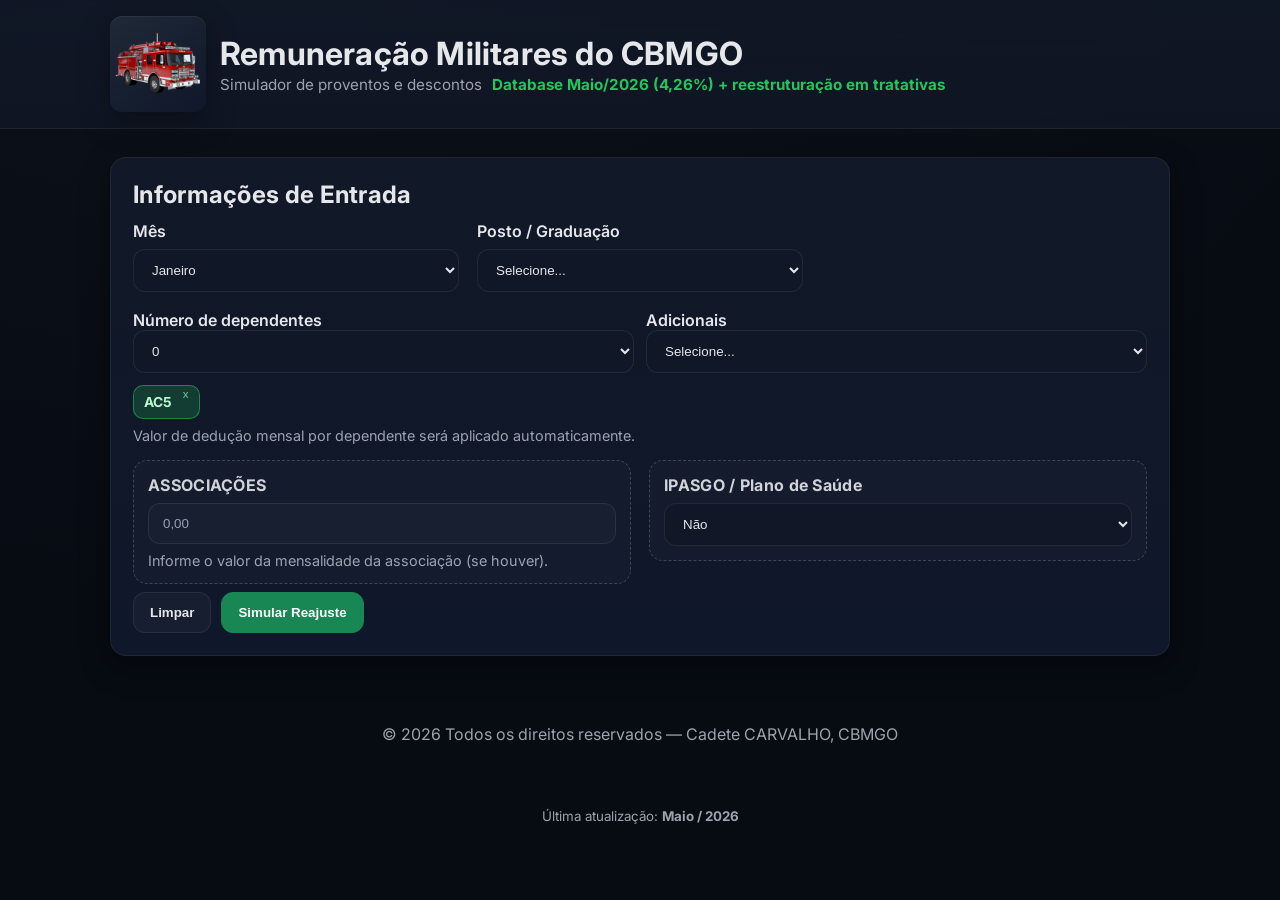
<file: index.html>
<!DOCTYPE html>
<html lang="pt-BR">
<head>
  <meta charset="utf-8" />
  <meta name="viewport" content="width=device-width,initial-scale=1" />
  <title>Remuneração – CBMGO</title>
  <link rel="stylesheet" href="styles.css" />
  <link rel="preconnect" href="https://fonts.googleapis.com">
  <link href="https://fonts.googleapis.com/css2?family=Inter:wght@400;500;600;700&amp;display=swap" rel="stylesheet">
</head>
<body>
  <header class="site-header">
    <div class="brand">
      <div class="brand-mark"><img src="assets/viatura-header.png" alt="Viatura do Corpo de Bombeiros" class="brand-img"></div>
  <div class="brand-text">
        <h1>Remuneração Militares do CBMGO</h1>
        <p class="simulador-linha"><span>Simulador de proventos e descontos</span><span class="database-tag">Database Maio/2026 (4,26%) + reestruturação em tratativas</span></p>
      </div>
    </div>
  </header>

  <main class="container">
    <section class="card inputs-card">
      <h2>Informações de Entrada</h2>
      <form id="formRemuneracao">
        <div class="grid-2">
          <div class="form-group">
            <label for="mes">Mês</label>
            <select id="mes" required>
              <option value="" disabled>Selecione...</option>
              <option value="Janeiro" selected>Janeiro</option><option>Fevereiro</option><option>Março</option>
              <option>Abril</option><option>Maio</option><option>Junho</option>
              <option>Julho</option><option>Agosto</option><option>Setembro</option>
              <option>Outubro</option><option>Novembro</option><option>Dezembro</option>
            </select>
          </div>

          <div class="form-group">
            <label for="posto">Posto / Graduação</label>
            <select id="posto" required>
              <option value="" disabled selected>Selecione...</option>
              <option value="CEL">CEL</option>
              <option value="TC">TC</option>
              <option value="MAJ">MAJ</option>
              <option value="CAP">CAP</option>
              <option value="1º TEN">1º TEN</option>
              <option value="2º TEN">2º TEN</option>
              <option value="SUBTEN / ASP OF">SUBTEN / ASP OF</option>
              <option value="1º SGT / Cadete 3º Ano">1º SGT  / Cadete 3º Ano</option>
              <option value="2º SGT / Cadete 2º Ano">2º SGT / Cadete 2º Ano</option>
              <option value="3º SGT / Cadete 1º Ano">3º SGT / Cadete 1º Ano</option>
              <option value="CB">CB</option>
              <option value="SD 1º CLASSE">SD 1º CLASSE</option>
              <option value="SD 2º CLASSE">SD 2º CLASSE</option>
            </select>
          </div>

          <div class="form-group dep-add-group">
            <div class="dep-add-row">
              <div class="dep-col">
                <label for="dependentes">Número de dependentes</label>
                <select id="dependentes" required>
                  <option value="0" selected>0</option>
                  <option>1</option><option>2</option><option>3</option><option>4</option>
                  <option>5</option><option>6</option><option>7</option><option>8</option>
                  <option>9</option><option>10</option>
                </select>
              </div>
              <div class="adicionais-col">
                <label for="adicionaisSelect">Adicionais</label>
                <select id="adicionaisSelect">
                  <option value="" selected>Selecione...</option>
                  <option value="AC2">AC2 (Horas-Aulas Ministradas)</option>
                  <option value="AC3">AC3 (Indenização por localidade)</option>
                  <option value="AC4">AC4 (Indenização por Serviço Extraordinário)</option>
                  <option value="AC5">AC5 (Auxílio Alimentação)</option>
                </select>
              </div>
            </div>
            <div id="adicionaisChips" class="adicionais-chips" aria-live="polite"></div>
            <small class="muted">Valor de dedução mensal por dependente será aplicado automaticamente.</small>
          </div>

          

</div>




            

          

          
        

        
<div class="section-row">
<div class="section-box grid-span-2">
  <div class="section-title">ASSOCIAÇÕES</div>
    <div class="form-group">
      <input type="text" id="associacaoValor" inputmode="decimal" placeholder="0,00" />
      <small class="muted">Informe o valor da mensalidade da associação (se houver).</small>
    </div>
  </div> 

  <div class="section-box grid-span-2">
    <div class="section-title">IPASGO / Plano de Saúde</div>
    <div class="form-group">
      <select id="ipasgo" required>
        <option value="nao" selected>Não</option>
        <option value="basico">Plano Básico 6,81%</option>
        <option value="especial">Plano Especial 12,48%</option>
        <option value="manual">Manual</option>
      </select>
    </div>
    <div class="form-group hidden" id="grupoIpasgoValor">
  <div class="spacer-6"></div>
  <label for="valorIpasgo"> <small class="muted">Informe Valor Mensal Plano de Saúde (R$)</small></label>
  <div class="input-with-badge">
    <input type="text" id="valorIpasgo" inputmode="decimal" placeholder="0,00" />
    <span id="ipasgoPercentBadge" class="percent-badge">0,00&nbsp;%</span>
  </div>
</div>

    </div>   
  </div>

<div class="actions">
          <button type="submit" class="btn primary">Calcular</button>
          <button type="button" id="limpar" class="btn">Limpar</button>
          <button type="button" id="simularReajuste" class="btn">Simular Reajuste</button>
          <div id="reajusteWrap" class="reajuste-wrap hidden">
            <div class="reajuste-quick reajuste-range">
              <input type="range" id="reajusteRange" min="0" max="30" step="0.01" value="0" /><span id="reajusteRangeVal" class="range-val" contenteditable="true">0,00%</span></div></div>
        </div>
      </form>
    </section>

        <div id="ac4Modal" class="ac4-modal hidden" role="dialog" aria-modal="true" aria-labelledby="ac4Titulo">
      <div class="ac4-modal-card">
        <h3 id="ac4Titulo">AC4 (Indenização por Serviço Extraordinário)</h3>
        <p class="muted">Selecione os dias da semana e a quantidade de serviços (0 a 5) para cada dia.</p>
        <div class="ac4-days-row">
          <label class="ac4-day"><input type="checkbox" data-day="seg"><span>Seg</span></label>
          <label class="ac4-day"><input type="checkbox" data-day="ter"><span>Ter</span></label>
          <label class="ac4-day"><input type="checkbox" data-day="qua"><span>Qua</span></label>
          <label class="ac4-day"><input type="checkbox" data-day="qui"><span>Qui</span></label>
          <label class="ac4-day"><input type="checkbox" data-day="sex"><span>Sex</span></label>
          <label class="ac4-day"><input type="checkbox" data-day="sab"><span>Sab</span></label>
          <label class="ac4-day"><input type="checkbox" data-day="dom"><span>Dom</span></label>
        </div>
        <div class="ac4-qty-row">
          <select data-day="seg" class="ac4-qty"><option value="0" selected>0</option><option value="1">1</option><option value="2">2</option><option value="3">3</option><option value="4">4</option><option value="5">5</option></select>
          <select data-day="ter" class="ac4-qty"><option value="0" selected>0</option><option value="1">1</option><option value="2">2</option><option value="3">3</option><option value="4">4</option><option value="5">5</option></select>
          <select data-day="qua" class="ac4-qty"><option value="0" selected>0</option><option value="1">1</option><option value="2">2</option><option value="3">3</option><option value="4">4</option><option value="5">5</option></select>
          <select data-day="qui" class="ac4-qty"><option value="0" selected>0</option><option value="1">1</option><option value="2">2</option><option value="3">3</option><option value="4">4</option><option value="5">5</option></select>
          <select data-day="sex" class="ac4-qty"><option value="0" selected>0</option><option value="1">1</option><option value="2">2</option><option value="3">3</option><option value="4">4</option><option value="5">5</option></select>
          <select data-day="sab" class="ac4-qty"><option value="0" selected>0</option><option value="1">1</option><option value="2">2</option><option value="3">3</option><option value="4">4</option><option value="5">5</option></select>
          <select data-day="dom" class="ac4-qty"><option value="0" selected>0</option><option value="1">1</option><option value="2">2</option><option value="3">3</option><option value="4">4</option><option value="5">5</option></select>
        </div>
        <div class="ac4-total-row">
          <span>Total AC4</span>
          <strong id="ac4TotalPreview" class="verde">R$ 0,00</strong>
        </div>
        <small id="ac4BreakdownPreview" class="muted"></small>
        <div class="ac4-actions">
          <button type="button" id="ac4Confirm" class="btn ac4-btn-confirm">Confirmar</button>
          <button type="button" id="ac4Cancel" class="btn ghost">Cancelar</button>
        </div>
      </div>
    </div>

    <section class="card results-card" id="resultado" hidden>
      <div class="title-row"><h2>Detalhamento da Remuneração no Mês Selecionado</h2><span id="autoBadge" class="badge hidden">atualizado automaticamente</span></div>

      <div class="resume-grid">
        <div class="resume-box">
          <h3>Proventos</h3>
          <table class="table">
            <thead>
              <tr><th>Descrição</th><th class="right">Valor (R$)</th></tr>
            </thead>
            <tbody id="tbodyProventos"></tbody>
            <tfoot><tr class="total-bruto"><td><strong>Somatório Remuneração Bruta</strong></td>
                <td class="right total azul" id="totalBruto">R$ 0,00</td>
              </tr>
            </tfoot>
          </table>
        </div>

        <div class="resume-box">
          <h3>Descontos</h3>
          <table class="table">
            <thead>
              <tr><th>Descrição</th><th class="right">Valor (R$)</th></tr>
            </thead>
            <tbody id="tbodyDescontos"></tbody>
            <tfoot><tr class="total-descontos"><td><strong>Somatório Descontos</strong></td>
                <td class="right total vermelho" id="totalDescontos">R$ 0,00</td>
              </tr>
            </tfoot>
          </table>
        </div>

        <div class="resume-box destaque">
          <h3>Resumo</h3>
          <div class="summary-line">
            <span>Remuneração Bruta</span>
            <span class="azul" id="resumoBruto">R$ 0,00</span>
          </div>

          <div class="summary-line">
            <span>Descontos</span>
            <span class="vermelho" id="resumoDescontos">R$ 0,00</span>
          </div>
          <div class="summary-line grande">
            <span>Remuneração Líquida</span>
            <span class="verde" id="resumoLiquido">R$ 0,00</span>
          </div>

          <div class="notes">
            <p class="muted">
            </p>
            <p id="metodoIrpf" class="muted"></p>
          </div>
        </div>
      </div>


     
        <div class="section-sep" aria-hidden="true"></div>
<div class="resume-box destaque" id="ferias13Box">
          <h3>Adicional Férias (1/3) e 13º</h3>
          <div class="ferias13-responsive">
            <div class="f13-row">
              <div class="f13-card f13-card-ferias">
                <div class="f13-title">Adicional Férias (1/3) <button class="f13-info" type="button" aria-label="Informação sobre o terço de férias" title="Informação">i</button><div class="f13-tooltip" role="tooltip">Neste simulador, não incide contribuição previdenciária (10,5%) sobre o terço de férias.</div></div>
                <div class="f13-item"><span>Bruto</span><strong class="azul" id="feriasBruto">R$ 0,00</strong></div>
                <div class="f13-item">
                  <span>Descontos</span><strong class="vermelho" id="feriasDesc">R$ 0,00</strong>
                </div>
                <small class="muted f13-sub" id="feriasDescBreak">Prev: R$ 0,00 | IR: R$ 0,00</small>
                <div class="f13-item total"><span>Líquido</span><strong class="verde" id="feriasLiquido">R$ 0,00</strong></div>
              </div>

              <div class="f13-card f13-card-decimo">
                <div class="f13-title">13º (gratificação natalina)</div>
                <div class="f13-item"><span>Bruto</span><strong class="azul" id="decimoBruto">R$ 0,00</strong></div>
                <div class="f13-item">
                  <span>Descontos</span><strong class="vermelho" id="decimoDesc">R$ 0,00</strong>
                </div>
                <small class="muted f13-sub" id="decimoDescBreak">Prev: R$ 0,00 | IR: R$ 0,00</small>
                <div class="f13-item total"><span>Líquido</span><strong class="verde" id="decimoLiquido">R$ 0,00</strong></div>
              </div>
            

              <div class="f13-card f13-summary">
                <div class="f13-title">Resumo Adicional Férias e 13º</div>
                <div class="f13-item f13-item--stack no-divider"><span>Total Bruto</span><div class="f13-right-col"><strong class="azul" id="ferias13TotBruto">R$ 0,00</strong><small class="muted f13-delta" id="ferias13TotBrutoDelta"></small></div></div>
              
                <div class="f13-item f13-item--stack no-divider"><span>Total Descontos</span><div class="f13-right-col"><strong class="vermelho" id="ferias13TotDesc">R$ 0,00</strong><small class="muted f13-delta" id="ferias13TotDescDelta"></small></div></div>
              
                <div class="f13-item f13-item--stack total no-divider"><span>Total Líquido</span><div class="f13-right-col"><strong class="verde" id="ferias13TotLiquido">R$ 0,00</strong><small class="muted f13-delta" id="ferias13TotLiquidoDelta"></small></div></div>
              </div>
            </div>
    </div>          
  </div>

        <div class="resume-box destaque" id="detalhamentoAnualBox">
          <h3>Detalhamento Anual (remunerações mês a mês, Adicional Férias (1/3) e 13º)</h3>
          <div class="table-scroll">
            <table class="table table-compact" id="tabelaDetalhamentoAnual">
              <thead id="theadDetalhamentoAnual"></thead>
              <tbody id="tbodyDetalhamentoAnual"></tbody>
            </table>
          </div>
	</div>


        <div class="resume-box destaque" id="valoresAnuaisBox">
          <h3>VALORES ANUAIS</h3>
          <div class="summary-line grande proventos-destaque">
            <span class="azul"><strong>PROVENTOS</strong></span>
            <span class="azul" id="valoresAnuaisProventos">R$ 0,00</span>
          </div>
          <div class="summary-line grande descontos-destaque">
            <span class="vermelho"><strong>DESCONTOS</strong></span>
            <span class="vermelho" id="valoresAnuaisDescontos">R$ 0,00</span>
          </div>
          <div class="summary-line grande">
            <span class="verde"><strong>REMUNERAÇÃO LÍQUIDA</strong></span>
            <span class="verde" id="valoresAnuaisLiquido">R$ 0,00</span>
          </div>
        </div>

    </section>
  </main>



  <footer class="site-footer">
    <p>© <span id="ano"></span> Todos os direitos reservados — Cadete CARVALHO, CBMGO</p>
  </footer>

  <script src="app.js"></script>

  <script>
  (function(){
    const BRL_ANUAL = new Intl.NumberFormat('pt-BR', { style: 'currency', currency: 'BRL' });

    function parseBRLAnual(txt) {
      if (!txt) return 0;
      txt = String(txt).replace(/\u00A0/g, ' ').trim();
      if (!txt || txt === '—' || txt === '-') return 0;
      // remove tudo que não for dígito, vírgula ou sinal
      const norm = txt.replace(/[^\d,-]/g, '').replace(/\./g, '').replace(',', '.');
      const n = Number(norm);
      return Number.isFinite(n) ? n : 0;
    }

    function recalcValoresAnuaisBox() {
      try {
        const tabela = document.getElementById('tabelaDetalhamentoAnual');
        if (!tabela) return;
        const tbody = (tabela.tBodies && tabela.tBodies.length ? tabela.tBodies[0] : null) ||
                      tabela.querySelector('tbody') || tabela;
        if (!tbody) return;

        const rows = tbody.querySelectorAll('tr');
        if (!rows || rows.length < 3) return;

        function sumRow(row) {
          let total = 0;
          for (let i = 1; i < row.cells.length; i++) {
            const cell = row.cells[i];
            if (!cell) continue;
            let txt = (cell.textContent || cell.innerText || '').replace(/\u00A0/g, ' ').trim();
            if (!txt || txt === '—' || txt === '-') continue;
            const v = parseBRLAnual(txt);
            if (Number.isFinite(v)) total += v;
          }
          return total;
        }

        const proventos = sumRow(rows[0]);
        const descontos = sumRow(rows[1]);
        const liquido   = sumRow(rows[2]);

        const vp = document.getElementById('valoresAnuaisProventos');
        const vd = document.getElementById('valoresAnuaisDescontos');
        const vl = document.getElementById('valoresAnuaisLiquido');

        if (vp) vp.textContent = BRL_ANUAL.format(proventos);
        if (vd) vd.textContent = BRL_ANUAL.format(descontos);
        if (vl) vl.textContent = BRL_ANUAL.format(liquido);
      } catch (e) {
        // silencioso
      }
    }

    function setupObserverAnual() {
      const tabela = document.getElementById('tabelaDetalhamentoAnual');
      if (!tabela) {
        recalcValoresAnuaisBox();
        return;
      }
      const tbody = (tabela.tBodies && tabela.tBodies.length ? tabela.tBodies[0] : null) ||
                    tabela.querySelector('tbody') || tabela;

      if (!tbody || typeof MutationObserver === 'undefined') {
        recalcValoresAnuaisBox();
        return;
      }

      const obs = new MutationObserver(function() {
        recalcValoresAnuaisBox();
      });

      obs.observe(tbody, { childList: true, subtree: true, characterData: true });

      // Atualiza uma vez após a criação inicial da tabela
      recalcValoresAnuaisBox();
    }

    if (document.readyState === 'loading') {
      document.addEventListener('DOMContentLoaded', setupObserverAnual);
    } else {
      setupObserverAnual();
    }
  })();
  </script>


  <footer class="site-footer" role="contentinfo">
    <small>Última atualização: <strong>Maio / 2026</strong></small>
  </footer>
</body>
</html>
</file>
<file: styles.css>
:root{
  --bg:#0b0f17;
  --card:#111827;
  --card-2:#0f172a;
  --text:#e5e7eb;
  --muted:#9ca3af;
  --primary:#3b82f6;
  --primary-600:#2563eb;
  --accent:#22c55e;
  --danger:#ef4444;
  --shadow: 0 10px 30px rgba(0,0,0,.35);
  --radius: 16px;
}

*{box-sizing:border-box}
html,body{height:100%}
body{
  margin:0;
  font-family: Inter, system-ui, -apple-system, Segoe UI, Roboto, Arial, "Helvetica Neue", sans-serif;
  background: radial-gradient(1200px 700px at 20% -10%, #111827 0%, #0b0f17 35%, #070b12 100%);
  color:var(--text);
}

.site-header{
  position:sticky; top:0; z-index:10;
  background:linear-gradient(180deg, rgba(17,24,39,.9), rgba(17,24,39,.75));
  backdrop-filter: blur(6px);
  border-bottom: 1px solid rgba(255,255,255,.06);
}
.site-header .brand{
  max-width:1100px; margin:0 auto; padding:16px 20px;
  display:flex; align-items:center; gap:14px;
}
.brand-mark{
  width:44px;height:44px;border-radius:12px;
  display:grid;place-items:center;
  background:linear-gradient(145deg, #1f2937, #0f172a);
  box-shadow: inset 0 1px 0 rgba(255,255,255,.06), var(--shadow);
  font-size:22px;
}
.brand-text h1{margin:0;font-weight:700;letter-spacing:.2px}
.brand-text p{margin:2px 0 0;color:var(--muted);font-size:.95rem}
.simulador-linha{
  margin:2px 0 0;
  color:var(--muted);
  font-size:.95rem;
  display:flex;
  align-items:center;
  gap:10px;
  flex-wrap:wrap;
}
.simulador-linha .database-tag{
  margin-left:auto;
  color:var(--accent);
  font-weight:700;
  text-align:right;
  max-width:520px;
  white-space:normal;
}
@media (max-width:840px){
  .simulador-linha .database-tag{
    margin-left:0;
    white-space:normal;
  }
}

.container{max-width:1100px;margin:28px auto;padding:0 20px}
.card{
  background: linear-gradient(180deg, var(--card), var(--card-2));
  border:1px solid rgba(255,255,255,.06);
  border-radius: var(--radius);
  box-shadow: var(--shadow);
  padding:22px;
}
.card h2{margin:0 0 12px 0;letter-spacing:.3px}

.inputs-card{margin-bottom:22px}
.grid-2{
  display:grid;grid-template-columns:repeat(2,minmax(0,1fr));gap:18px;
}
@media (max-width:840px){ .grid-2{grid-template-columns:1fr} }

.form-group{display:flex;flex-direction:column;gap:8px}
.dep-add-group{grid-column:1 / -1}
.dep-add-row{
  display:flex;
  gap:12px;
  align-items:flex-end;
}
.dep-col,.adicionais-col{
  flex:1;
  min-width:220px;
}
.adicionais-chips{
  display:flex;
  flex-wrap:wrap;
  gap:8px;
  margin-top:4px;
}
.adicional-chip{
  position:relative;
  background:rgba(34,197,94,.22);
  border:1px solid rgba(34,197,94,.55);
  color:#bbf7d0;
  border-radius:10px;
  padding:8px 26px 8px 10px;
  font-size:.86rem;
  font-weight:700;
  letter-spacing:.2px;
  min-width:54px;
}
.adicional-chip .chip-remove{
  position:absolute;
  top:2px;
  right:4px;
  border:0;
  background:transparent;
  color:#86efac;
  font-size:.72rem;
  line-height:1;
  cursor:pointer;
  opacity:.8;
}
.adicional-chip .chip-remove:hover{opacity:1}
@media (max-width:840px){
  .dep-add-row{flex-direction:column;align-items:stretch}
  .dep-col,.adicionais-col{min-width:0}
}
label{font-weight:600}
select,input{
  width:100%;padding:12px 14px;border-radius:12px;border:1px solid rgba(255,255,255,.08);
  background: rgba(255,255,255,.02); color:var(--text);
  outline:none; transition:border .15s ease, background .15s ease;
}
select:focus,input:focus{
  border-color: rgba(59,130,246,.6);
  background: rgba(59,130,246,.07);
}
input::placeholder{color:#94a3b8}
.inline{display:flex;gap:10px;align-items:center}
.hidden{display:none}
.muted{color:var(--muted);font-size:.9rem}

.actions{display:flex;gap:10px;margin-top:8px}
.btn{
  padding:12px 16px;border-radius:12px;border:1px solid rgba(255,255,255,.08);
  background: rgba(255,255,255,.03); color:var(--text);
  cursor:pointer; font-weight:600;
}
.btn:hover{background: rgba(255,255,255,.07)}
.btn.primary{
  background: linear-gradient(180deg, var(--primary), var(--primary-600));
  border-color: transparent; color:white;
}
.btn.ghost{background: transparent;border-color: rgba(255,255,255,.12)}

.results-card h3{margin:0 0 10px 0}
.resume-grid{display:grid;grid-template-columns:2fr 2fr 1.2fr;gap:18px}
@media (max-width:1100px){ .resume-grid{grid-template-columns:1fr} }

.resume-box{
  background: rgba(255,255,255,.02);
  border:1px solid rgba(255,255,255,.06);
  border-radius:14px;
  padding:14px;
}
.resume-box.destaque{display:flex;flex-direction:column;gap:10px}

.table{width:100%;border-collapse:separate;border-spacing:0 8px}
.table thead th{
  text-align:left;color:var(--muted);font-weight:600;padding:6px 10px
}
.table tbody td{
  background: rgba(255,255,255,.03);
  padding:10px;border-top:1px solid rgba(255,255,255,.06);
  border-bottom:1px solid rgba(255,255,255,.06);
}
.table tbody tr td:first-child{
  border-left:1px solid rgba(255,255,255,.06); border-radius:10px 0 0 10px;
}
.table tbody tr td:last-child{
  border-right:1px solid rgba(255,255,255,.06); border-radius:0 10px 10px 0;
}
.right{text-align:right}
.total{font-weight:700}
.azul{color:var(--primary)}
.vermelho{color:var(--danger)}
.verde{color:var(--accent)}

.summary-line{
  display:flex;justify-content:space-between;align-items:center;
  padding:10px 12px;border-radius:12px;
  background: rgba(255,255,255,.03);
  border:1px solid rgba(255,255,255,.06);
}
.summary-line.grande{font-size:1.15rem;border:1px solid rgba(34,197,94,.35); background: rgba(34,197,94,.08)}
.summary-line.grande.descontos-destaque{font-size:1.15rem;border:1px solid rgba(220,38,38,.35); background: rgba(220,38,38,.08)}
.summary-line.grande.proventos-destaque{font-size:1.15rem;border:1px solid rgba(37,99,235,.35); background: rgba(37,99,235,.08)}



.notes{margin-top:6px}

.site-footer{
  text-align:center;color:var(--muted);padding:24px 12px;
}


/* ===== Acessibilidade dos seletores (dropdown) ===== */
select {
  background-color: rgba(17, 24, 39, 0.9); /* cor do campo fechado */
  color: var(--text);
}
/* Em muitos navegadores, o pop-up das opções usa o estilo de <option> */
select option, select optgroup {
  background-color: #0f172a !important; /* lista aberta mais escura */
  color: var(--text) !important;
}
/* Quando focado/aberto, reforça contraste */
select:focus {
  border-color: rgba(59,130,246,.8);
  background-color: rgba(15, 23, 42, 0.95);
  outline: none;
}
/* Estados úteis */
option:checked { background-color: #1f2937 !important; }
option:hover { background-color: #1b2433 !important; }
/* Ajustes para browsers que respeitam color-scheme */
:root { color-scheme: dark; }

.spacer-6{height:6px}

.title-row{display:flex;align-items:center;gap:10px;flex-wrap:wrap}
.badge{display:inline-block;font-size:.8rem;padding:4px 8px;border-radius:999px;
  background:rgba(34,197,94,.15);border:1px solid rgba(34,197,94,.45);color:#86efac;
  opacity:0; transition:opacity .35s ease} .badge.show{opacity:1}
.actions .btn.primary{display:none !important}
.grid-span-2{grid-column:1 / -1}
.section-box{
  margin-top:6px;padding:14px;border-radius:14px;
  background: rgba(255,255,255,.02);
  border:1px dashed rgba(255,255,255,.18);
}
.section-title{
  font-weight:700;margin-bottom:8px;opacity:.9;letter-spacing:.3px
}

/* ===== Layout desktop: 3 colunas para entrada principal ===== */
@media (min-width: 1024px){
  .grid-2{ grid-template-columns: repeat(3, minmax(0, 1fr)); }
  /* Seções destacadas (IPASGO/ASSOCIAÇÃO) já usam grid-span-2 -> ocuparão a largura total (1 / -1) */
}

.section-row{display:grid;grid-template-columns:1fr;gap:18px;margin-top:10px}
@media (min-width: 1024px){
  .section-row{grid-template-columns:repeat(2,minmax(0,1fr));align-items:start}
}
.section-row .section-box{grid-column:auto}
.reajuste-wrap{display:flex;align-items:center;gap:8px}
.reajuste-wrap.hidden{display:none}
.reajuste-label{font-weight:600}
.reajuste-wrap input{width:120px;text-align:center}
.actions{display:flex;gap:10px;flex-wrap:wrap}
.reajuste-quick{display:flex;gap:6px;align-items:center}
.btn.mini{padding:6px 10px;border-radius:10px;font-size:.85rem}
.invalid{border-color: rgba(239,68,68,.8) !important; box-shadow: 0 0 0 3px rgba(239,68,68,.15)}
.reajuste-select{min-width:100px;padding:8px 10px;border-radius:10px;text-align:center}
.reajuste-range{display:flex;align-items:center;gap:10px;min-width:260px;flex:1}
.reajuste-range input[type=range]{flex:1}
.range-val{min-width:64px;text-align:center;padding:4px 8px;border-radius:999px;
  background:rgba(59,130,246,.15);border:1px solid rgba(59,130,246,.35);color:#bfdbfe;font-variant-numeric:tabular-nums}

/* ==== Ajuste desktop: slider ao lado do botão "Simular Reajuste" ==== */
@media (min-width: 1024px){
  .actions{display:flex;gap:10px;flex-wrap:nowrap;align-items:center}
  #reajusteWrap{display:none}
  .reajuste-range{flex:0 1 360px;min-width:260px}
  .reajuste-wrap.hidden{display:none}
}


/* ==== Ajuste desktop: slider ao lado do botão "Simular Reajuste" (somente quando visível) ==== */
@media (min-width: 1024px){
  .actions{display:flex;gap:10px;flex-wrap:nowrap;align-items:center}
  #reajusteWrap:not(.hidden){display:flex}
  .reajuste-range{flex:0 1 360px;min-width:260px}
  .reajuste-wrap.hidden{display:none}
}


/* ===== Totais em estilo de "pill", como Remuneração Líquida ===== */
.table tfoot tr.total-bruto td{
  background: rgba(59,130,246,.08); /* azul */
  border:1px solid rgba(59,130,246,.35);
  border-radius:12px;
  padding:10px 12px;
}
.table tfoot tr.total-bruto td:first-child{ border-right:none; border-radius:12px 0 0 12px }
.table tfoot tr.total-bruto td:last-child{ border-left:none; border-radius:0 12px 12px 0 }

.table tfoot tr.total-descontos td{
  background: rgba(239,68,68,.08); /* vermelho */
  border:1px solid rgba(239,68,68,.35);
  border-radius:12px;
  padding:10px 12px;
}
.table tfoot tr.total-descontos td:first-child{ border-right:none; border-radius:12px 0 0 12px }
.table tfoot tr.total-descontos td:last-child{ border-left:none; border-radius:0 12px 12px 0 }

.total small{opacity:.85;font-weight:500;margin-left:6px}

.update-line{margin-top:6px; text-align:center; opacity:.85}
.update-line small{font-size:.9rem}

.rights-line{margin:0 0 2px 0; text-align:center}
.rights-line small{font-size:.95rem; font-weight:600; letter-spacing:.2px}

/* === Tighten footer spacing on desktop and overall === */
.site-footer{
  display:flex;
  flex-direction:column;
  align-items:center;
  gap:4px; /* controls spacing between rights-line and update-line */
}
.site-footer .rights-line,
.site-footer .update-line{ margin:0 !important; }
.site-footer .rights-line small,
.site-footer .update-line small{ line-height:1.2; }

.brand-mark img{max-width:100%;max-height:100%;object-fit:contain;border-radius:8px}

.brand-mark{width:48px;height:48px}
@media (min-width: 1024px){
  .brand-mark{width:56px;height:56px}
}
.brand-mark img{width:100%;height:100%;object-fit:contain;object-position:center}
.site-header{align-items:center}
.brand-img{image-rendering:auto}
.input-with-badge{display:flex;align-items:center;gap:8px}

.percent-badge{white-space:nowrap;font-size:.9rem;padding:4px 8px;border-radius:999px;background:rgba(59,130,246,.12);color:#1d4ed8;border:1px solid rgba(29,78,216,.2)}

#grupoIpasgoValor label{display:block;margin-bottom:6px}


/* === Logo size boost (mobile + desktop) === */
.brand-mark{width:64px;height:64px}
@media (min-width: 1024px){
  .brand-mark{width:96px;height:96px}
  .brand{gap:18px}
}

.cell-left{display:flex;align-items:center;gap:10px}
.badge-teto{background:rgba(239,68,68,.12);border-color:rgba(239,68,68,.35);color:#b91c1c;font-weight:600;margin-left:auto}

/* Visual separator before the Férias e 13º section */
.section-sep{height:1px;background:rgba(148,163,184,.35);margin:20px 0 20px;border-radius:999px}

/* Extra spacing for the Férias e 13º box */
#ferias13Box{margin-top:12px}


/* ===== Férias & 13º: mobile-first cards ===== */
.ferias13-responsive{display:flex;flex-direction:column;gap:12px}
.f13-row{display:grid;grid-template-columns:1fr;gap:12px}
@media(min-width:680px){.f13-row{grid-template-columns:1fr 1fr}}
.f13-card{padding:12px 14px;border:1px solid rgba(148,163,184,.25);border-radius:14px;background:rgba(30,41,59,.35);backdrop-filter:blur(2px)}
.f13-title{font-weight:700;margin-bottom:6px;font-size:1rem}
.f13-item{display:flex;justify-content:space-between;align-items:baseline;padding:8px 0;border-bottom:1px dashed rgba(148,163,184,.25)}
.f13-item.total{border-bottom:none;padding-top:10px}
.f13-sub{display:block;margin:2px 0 2px 0}
.f13-total-card{padding:12px 14px;border:1px solid rgba(148,163,184,.35);border-radius:14px;background:rgba(17,24,39,.35)}
.f13-total-line{display:flex;justify-content:space-between;align-items:baseline;padding:8px 0}
.f13-total-line.highlight{border-top:1px solid rgba(148,163,184,.25);margin-top:6px;padding-top:12px}
/* tighten typography on very narrow phones */
@media(max-width:360px){.f13-item span,.f13-total-line span{font-size:.92rem} .f13-title{font-size:.98rem}}


/* ===== Desktop (≥1024px): 3 columns for Férias & 13º cards ===== */
@media(min-width:1024px){
  .f13-row{grid-template-columns:1fr 1fr 1fr}
}
/* Summary card accent */
.f13-summary .f13-title{display:flex;align-items:center;gap:6px}
.f13-summary .f13-item.total{border-top:1px solid rgba(148,163,184,.25);margin-top:6px;padding-top:12px}


@media(min-width:768px){.f13-row{grid-template-columns:1fr 1fr 1fr}}


/* Equal heights for Férias & 13º cards */
.f13-row{align-items:stretch}
.f13-card{display:flex;flex-direction:column;height:100%}
.f13-item.total{margin-top:auto}


.f13-note{display:block;margin-top:2px;font-style:italic}


/* ===== Info icon + tooltip for Férias (1/3) ===== */
.f13-title{position:relative}
.f13-info{
  display:inline-flex;justify-content:center;align-items:center;
  width:18px;height:18px;line-height:18px;border-radius:999px;
  border:1px solid rgba(148,163,184,.45); background:transparent;
  font-weight:700;font-size:.8rem;cursor:pointer;margin-left:6px;
  color:#bfdbfe; /* same family as azul tone */
}
.f13-info:focus{outline:2px solid rgba(59,130,246,.55); outline-offset:2px}
.f13-tooltip{
  position:absolute; top:100%; left:0; transform:translateY(8px);
  background:rgba(15,23,42,.95); color:#e2e8f0; padding:8px 10px; border-radius:10px;
  border:1px solid rgba(148,163,184,.35); width:min(540px, 92%); z-index:50;
  font-size:.92rem; line-height:1.25rem; box-shadow:0 6px 20px rgba(2,6,23,.35);
  opacity:0; pointer-events:none; transition:opacity .15s ease, transform .15s ease;
}
.f13-title:hover .f13-tooltip,
.f13-info:focus + .f13-tooltip{ opacity:1; transform:translateY(6px); pointer-events:auto }


.f13-delta{display:block;  text-align:right; margin-top:2px;}

#ferias13TotBrutoDelta{color:var(--primary); font-weight:600;}

#ferias13TotDescDelta{color:var(--danger); font-weight:600;}

#ferias13TotLiquidoDelta{color:var(--accent); font-weight:600;}


/* Right-aligned deltas next to totals */
.f13-right{display:flex;align-items:baseline;gap:8px;justify-content:flex-end;text-align:right}
.f13-right .f13-delta{display:inline-block;margin-top:0 text-align:right; margin-top:2px;}


.f13-summary .f13-item{padding-bottom:2px border-bottom:none !important;}


/* Stack value + delta to the right, inside each item */
.f13-item--stack{}
.f13-item--stack .f13-right-col{display:flex;flex-direction:column;align-items:flex-end}
.f13-item--stack .f13-delta{margin-top:2px;text-align:right}

/* Nuke any borders/dashed in summary items */
.f13-summary .f13-item{border:0 !important;border-bottom:0 !important;background-image:none !important;box-shadow:none !important}
.f13-summary .f13-item.total{border-top:0 !important}



/* Force remove any dashed/borders/backgrounds between summary totals and deltas */
.f13-summary .f13-item.no-divider{
  border:0 !important;
  border-bottom:0 !important;
  background:transparent !important;
  background-image:none !important;
  box-shadow:none !important;
  outline:0 !important;
}
/* Also ensure the right column has no border baseline artifacts */
.f13-summary .f13-item.no-divider .f13-right-col{
  border:0 !important; background:none !important; box-shadow:none !important;
}


/* Remove dashed line between Bruto and Descontos in the 13º card */
.f13-card-decimo .f13-item:first-of-type{border-bottom:none !important}

/* Ensure no dashed line between Bruto and Descontos in 13º */
.ac4-modal{
  position:fixed;
  inset:0;
  background:rgba(2,6,23,.72);
  display:flex;
  align-items:center;
  justify-content:center;
  padding:16px;
  z-index:1200;
}
.ac4-modal.hidden{display:none}
.ac4-modal-card{
  width:min(940px, 100%);
  background:linear-gradient(180deg,#0f172a,#0b1220);
  border:1px solid rgba(148,163,184,.35);
  border-radius:14px;
  padding:14px;
}
.ac4-days-row,
.ac4-qty-row{
  display:grid;
  grid-template-columns:repeat(7,minmax(64px,1fr));
  gap:8px;
}
.ac4-days-row{margin:10px 0 8px}
.ac4-day{
  display:flex;
  align-items:center;
  justify-content:center;
  gap:4px;
  font-weight:600;
  font-size:.88rem;
}
.ac4-day input{width:auto;margin:0}
.ac4-qty{
  width:100%;
  text-align:center;
  padding:8px 6px;
  border-radius:10px;
}
.ac4-total-row{
  margin-top:10px;
  display:flex;
  align-items:center;
  justify-content:space-between;
  font-weight:700;
}
#ac4BreakdownPreview{
  display:block;
  margin-top:6px;
  line-height:1.35;
}
.ac4-actions{
  margin-top:10px;
  display:flex;
  gap:8px;
  justify-content:flex-end;
}
.ac4-btn-confirm{
  background:linear-gradient(180deg,#16a34a,#15803d);
  border-color:transparent;
  color:#f0fdf4;
}
.f13-card-decimo .f13-title + .f13-item{border-bottom:none !important}


/* Robust fix: remove any divider/trace between "Descontos" and the "Prev/IR" line in 13º card */
.f13-card-decimo .f13-item:nth-of-type(2){
  border:0 !important;
  border-bottom:none !important;
  background-image:none !important;
  box-shadow:none !important;
}
/* Also ensure the "Prev/IR" line has no top border or background artifact */
.f13-card-decimo .f13-sub{
  border:0 !important;
  border-top:none !important;
  background-image:none !important;
  box-shadow:none !important;
}
/* Nuclear option: disable any before/after decorative lines for these elements */
.f13-card-decimo .f13-item:nth-of-type(2)::before,
.f13-card-decimo .f13-item:nth-of-type(2)::after,
.f13-card-decimo .f13-sub::before,
.f13-card-decimo .f13-sub::after{
  content:none !important;
  border:0 !important;
  background:none !important;
  box-shadow:none !important;
}



/* Remove dashed line between Bruto and Descontos in the Férias (1/3) card */
.f13-card-ferias .f13-title + .f13-item{border-bottom:none !important}
/* Nuclear safeguard for that first item in the card */
.f13-card-ferias .f13-item:first-of-type{
  border-bottom:none !important;
  border:0 !important;
  background-image:none !important;
  box-shadow:none !important;
}


.table-scroll{overflow-x:auto}

.table-compact th,.table-compact td{padding:6px 8px}

#detalhamentoAnualBox{margin-top:18px}


/* Cores para Detalhamento Anual */
#tabelaDetalhamentoAnual tbody tr.f13-row-proventos td:not(:first-child){ color:#1e40af; } /* azul */
#tabelaDetalhamentoAnual tbody tr.f13-row-descontos td:not(:first-child){ color:#b91c1c; } /* vermelho */
#tabelaDetalhamentoAnual tbody tr.f13-row-liquido td:not(:first-child){ color:#15803d; } /* verde */



/* FORÇAR cores nas linhas do Detalhamento Anual */
#tabelaDetalhamentoAnual tbody tr.f13-row-proventos td:not(:first-child){ color:#1e40af !important; } /* azul */
#tabelaDetalhamentoAnual tbody tr.f13-row-descontos td:not(:first-child){ color:#b91c1c !important; } /* vermelho */
#tabelaDetalhamentoAnual tbody tr.f13-row-liquido   td:not(:first-child){ color:#15803d !important; } /* verde */


/* Valores Anuais */
#valoresAnuaisBox { margin-top: 16px; border-color: #facc15; } /* borda amarela para destacar o box */
#valoresAnuaisBox h3 { color: #facc15; } /* título em amarelo */
#tabelaValoresAnuais td { padding: 6px 8px; }
#tabelaValoresAnuais td.right { text-align: right; }


/* === Valores Anuais: cores dos totais (forçado) === */
#valoresAnuaisProventos { color: #0d6efd !important; font-weight: 600; } /* azul */
#valoresAnuaisDescontos { color: #dc3545 !important; font-weight: 600; } /* vermelho */
#valoresAnuaisLiquido { color: #198754 !important; font-weight: 700; }   /* verde */



/* === Valores Anuais: linhas com fundo translúcido (azul, vermelho, verde) === */
#tabelaValoresAnuais tbody tr:nth-child(1) td { background-color: rgba(13, 110, 253, 0.10); }  /* Proventos */
#tabelaValoresAnuais tbody tr:nth-child(2) td { background-color: rgba(220, 53, 69, 0.10); }  /* Descontos */
#tabelaValoresAnuais tbody tr:nth-child(3) td { background-color: rgba(25, 135, 84, 0.10); }  /* Remuneração Líquida */

/* manter legibilidade do texto nas células à direita */
#tabelaValoresAnuais td.right { font-weight: 600; }



/* === Simular Reajuste: botão e slider em verde === */
#simularReajuste{
  background: #198754 !important;       /* verde */
  border-color: #198754 !important;
  color: #fff !important;
}
#simularReajuste:hover{
  background: #157347 !important;        /* verde mais escuro no hover */
  border-color: #157347 !important;
  color: #fff !important;
}

/* Slider (range) #reajusteRange em verde */
#reajusteRange{
  -webkit-appearance: none;
  appearance: none;
  width: 100%;
  height: 8px;
  border-radius: 999px;
  background: rgba(25,135,84,.35);       /* trilho verde translúcido */
  outline: none;
}

/* WebKit (Chrome, Edge, Safari) */
#reajusteRange::-webkit-slider-runnable-track{
  height: 8px;
  border-radius: 999px;
  background: rgba(25,135,84,.5);        /* trilho */
}
#reajusteRange::-webkit-slider-thumb{
  -webkit-appearance: none;
  appearance: none;
  width: 18px;
  height: 18px;
  margin-top: -5px;                      /* centraliza no trilho de 8px */
  background: #198754;                   /* indicador */
  border: 2px solid #0f5132;             /* contorno verde escuro */
  border-radius: 50%;
  box-shadow: 0 0 0 3px rgba(25,135,84,.15);
  cursor: pointer;
}

/* Firefox */
#reajusteRange::-moz-range-track{
  height: 8px;
  border-radius: 999px;
  background: rgba(25,135,84,.5);
}
#reajusteRange::-moz-range-thumb{
  width: 18px;
  height: 18px;
  background: #198754;
  border: 2px solid #0f5132;
  border-radius: 50%;
  box-shadow: 0 0 0 3px rgba(25,135,84,.15);
  cursor: pointer;
}

/* IE/old Edge (optional) */
#reajusteRange::-ms-track{
  height: 8px;
  border-radius: 999px;
  background: transparent;
  border-color: transparent;
  color: transparent;
}
#reajusteRange::-ms-fill-lower{
  background: rgba(25,135,84,.5);
  border-radius: 999px;
}
#reajusteRange::-ms-fill-upper{
  background: rgba(25,135,84,.5);
  border-radius: 999px;
}
#reajusteRange::-ms-thumb{
  width: 18px;
  height: 18px;
  background: #198754;
  border: 2px solid #0f5132;
  border-radius: 50%;
  box-shadow: 0 0 0 3px rgba(25,135,84,.15);
  cursor: pointer;
}



/* === Férias e 13º: deltas no resumo (abaixo, à direita) === */
#ferias13Box .delta-right{
  display: block;
  text-align: right;
  margin-top: 2px;         /* bem próximo do valor acima */
  font-size: 0.85rem;
  line-height: 1.2;
  font-weight: 600;
  text-decoration: none;
}
#ferias13Box .delta-blue  { color: #0d6efd !important; }  /* Total Bruto */
#ferias13Box .delta-red   { color: #dc3545 !important; }  /* Total Descontos */
#ferias13Box .delta-green { color: #198754 !important; }  /* Total Líquido */



/* === Férias e 13º: DELTAS INLINE À DIREITA (robustos via data-delta) === */
#ferias13TotBruto, #ferias13TotDesc, #ferias13TotLiquido { white-space: nowrap; }
#ferias13TotBruto[data-delta]::after {
  content: " " attr(data-delta);
  color: #0d6efd;  /* azul */
  font-weight: 700;
  font-size: 0.85rem;
}
#ferias13TotDesc[data-delta]::after {
  content: " " attr(data-delta);
  color: #dc3545;  /* vermelho */
  font-weight: 700;
  font-size: 0.85rem;
}
#ferias13TotLiquido[data-delta]::after {
  content: " " attr(data-delta);
  color: #198754;  /* verde */
  font-weight: 700;
  font-size: 0.85rem;
}



/* === Férias e 13º: DELTAS INLINE — reforços de layout === */
#ferias13TotBruto, #ferias13TotDesc, #ferias13TotLiquido {
  display: inline-block;       /* garante que o ::after fique na mesma linha */
  white-space: nowrap;
  vertical-align: baseline;
}
#ferias13TotBruto[data-delta]::after,
#ferias13TotDesc[data-delta]::after,
#ferias13TotLiquido[data-delta]::after {
  margin-left: 8px;            /* espaço entre valor e delta */
}


/* v147: garantir inline e visibilidade dos ::after */
#ferias13TotBruto, #ferias13TotDesc, #ferias13TotLiquido{
  display:inline-block; white-space:nowrap; vertical-align:baseline;
}
#ferias13TotBruto[data-delta]::after,
#ferias13TotDesc[data-delta]::after,
#ferias13TotLiquido[data-delta]::after{ margin-left:8px; font-weight:700; font-size:.85rem; }


/* === v148: Férias & 13º — deltas abaixo e à direita === */
#ferias13TotBruto, #ferias13TotDesc, #ferias13TotLiquido {
  display: inline-block;
  width: 100%;              /* ocupa toda a largura da célula */
  text-align: right;        /* garante alinhamento à direita do valor */
  white-space: nowrap;      /* evita quebra no valor principal */
  vertical-align: top;
}
#ferias13TotBruto[data-delta]::after,
#ferias13TotDesc[data-delta]::after,
#ferias13TotLiquido[data-delta]::after {
  display: block;           /* força ir para a linha de baixo */
  width: 100%;
  text-align: right;        /* alinha o delta à direita */
  margin-top: 2px;          /* bem próximo do valor */
  line-height: 1.2;
  font-weight: 700;
  font-size: 0.85rem;
  content: " " attr(data-delta);
}
#ferias13TotBruto[data-delta]::after { color: #0d6efd; }
#ferias13TotDesc[data-delta]::after  { color: #dc3545; }
#ferias13TotLiquido[data-delta]::after { color: #198754; }



/* === v149: Deltas ABAIXO e à DIREITA — Valores Anuais & Resumo Anual === */

/* VALORES ANUAIS (usa data-delta nos ids abaixo) */
#valoresAnuaisProventos,
#valoresAnuaisDescontos,
#valoresAnuaisLiquido{
  display:inline-block;
  width:100%;
  text-align:right;
  white-space:nowrap;
  vertical-align:top;
}
#valoresAnuaisProventos[data-delta]::after,
#valoresAnuaisDescontos[data-delta]::after,
#valoresAnuaisLiquido[data-delta]::after{
  display:block;
  width:100%;
  text-align:right;
  margin-top:2px;
  line-height:1.2;
  font-weight:700;
  font-size:0.85rem;
  content:" " attr(data-delta);
}
#valoresAnuaisProventos[data-delta]::after{ color:#0d6efd; }  /* azul */
#valoresAnuaisDescontos[data-delta]::after{ color:#dc3545; }  /* vermelho */
#valoresAnuaisLiquido[data-delta]::after{ color:#198754; }    /* verde */

/* RESUMO ANUAL (também com data-delta) */
#resumoAnualProventos,
#resumoAnualDescontos,
#resumoAnualLiquido{
  display:inline-block;
  width:100%;
  text-align:right;
  white-space:nowrap;
  vertical-align:top;
}
#resumoAnualProventos[data-delta]::after,
#resumoAnualDescontos[data-delta]::after,
#resumoAnualLiquido[data-delta]::after{
  display:block;
  width:100%;
  text-align:right;
  margin-top:2px;
  line-height:1.2;
  font-weight:700;
  font-size:0.85rem;
  content:" " attr(data-delta);
}
#resumoAnualProventos[data-delta]::after{ color:#0d6efd; }   /* azul */
#resumoAnualDescontos[data-delta]::after{ color:#dc3545; }   /* vermelho */
#resumoAnualLiquido[data-delta]::after{ color:#198754; }     /* verde */

/* v208/v209: deltas só aparecem quando reajuste está aplicado */
body:not(.deltas-on) .delta-inline,
body:not(.deltas-on) .delta-below,
body:not(.deltas-on) [data-delta],
body:not(.deltas-on) [id$="Delta"] {
  display: none !important;
}

/* v220 — RESUMO ANUAL: layout label à esquerda e valor à direita */
#valoresAnuaisBox .va-amount{
  margin-left: auto;
  font-weight: 700;
  color: rgba(233,238,246,.98);
}
#valoresAnuaisBox .resumo-row,
#valoresAnuaisBox .va-row{
  display: flex;
  align-items: center;
  justify-content: space-between;
  gap: 12px;
}
</file>
